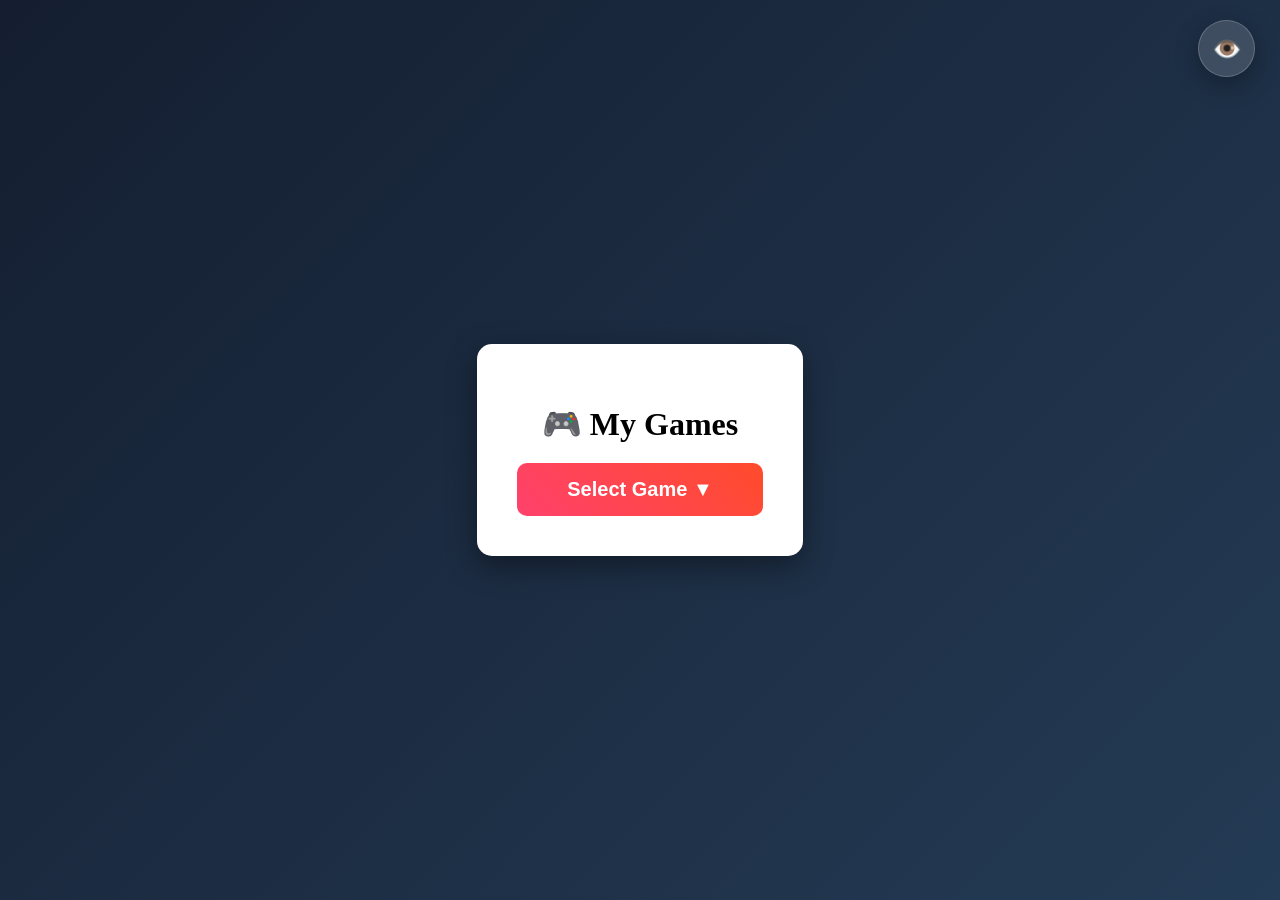
<file: index.html>
<!DOCTYPE html>
<html lang="en">

<head>

<meta charset="UTF-8">

<meta name="viewport" content="width=device-width, initial-scale=1.0">

<title>My Games Menu</title>

<link rel="stylesheet" href="game.css">
<link rel="stylesheet" href="mod.css">

</head>

<body>

<div class="mode-toggle" id="mod">👁️</div>
<div class="mainBox">

<h1>🎮 My Games</h1>

<div class="dropdown">

<button class="dropbtn" onclick="toggleMenu()">

Select Game ▼

</button>

<div id="menu" class="dropdown-content">
    
<a href="snack.html">🐍 Snake Game</a>

<a href="towerOfHanoi.html">🗼 Tower Of Hanoi</a>
<a href="rps.html">🎮 Rock Paper Scissors</a>
</div>

</div>

</div>

<script src="game.js"></script>
<script src="mod.js"></script>

</body>

</html>
</file>
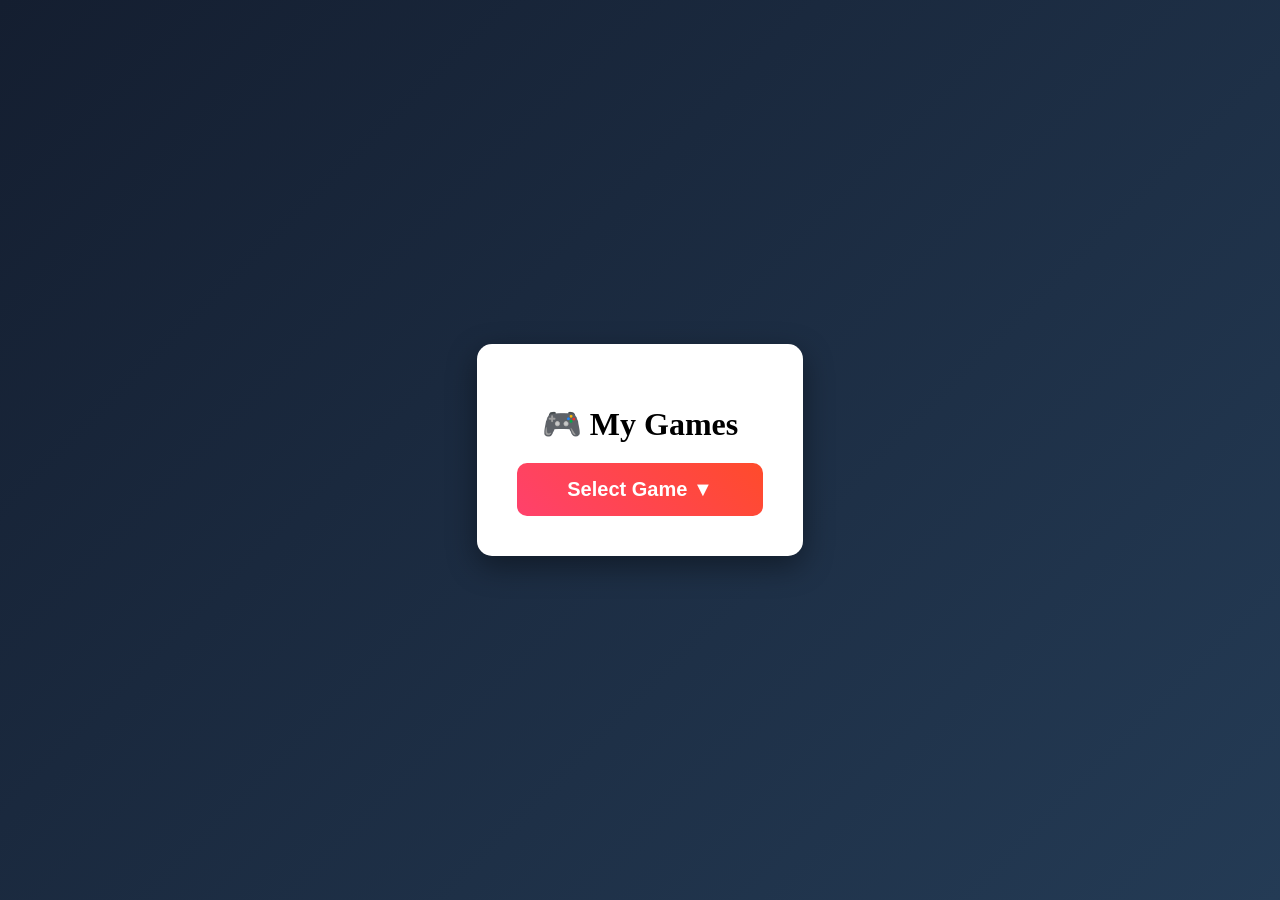
<file: game.html>
<!DOCTYPE html>
<html lang="en">

<head>

<meta charset="UTF-8">

<meta name="viewport" content="width=device-width, initial-scale=1.0">

<title>My Games Menu</title>

<link rel="stylesheet" href="game.css">

</head>

<body>


<div class="mainBox">

<h1>🎮 My Games</h1>

<div class="dropdown">

<button class="dropbtn" onclick="toggleMenu()">

Select Game ▼

</button>

<div id="menu" class="dropdown-content">
    
<a href="snack.html">🐍 Snake Game</a>

<a href="towerOfHanoi.html">🗼 Tower Of Hanoi</a>

</div>

</div>

</div>



<script src="game.js"></script>

</body>

</html>
</file>
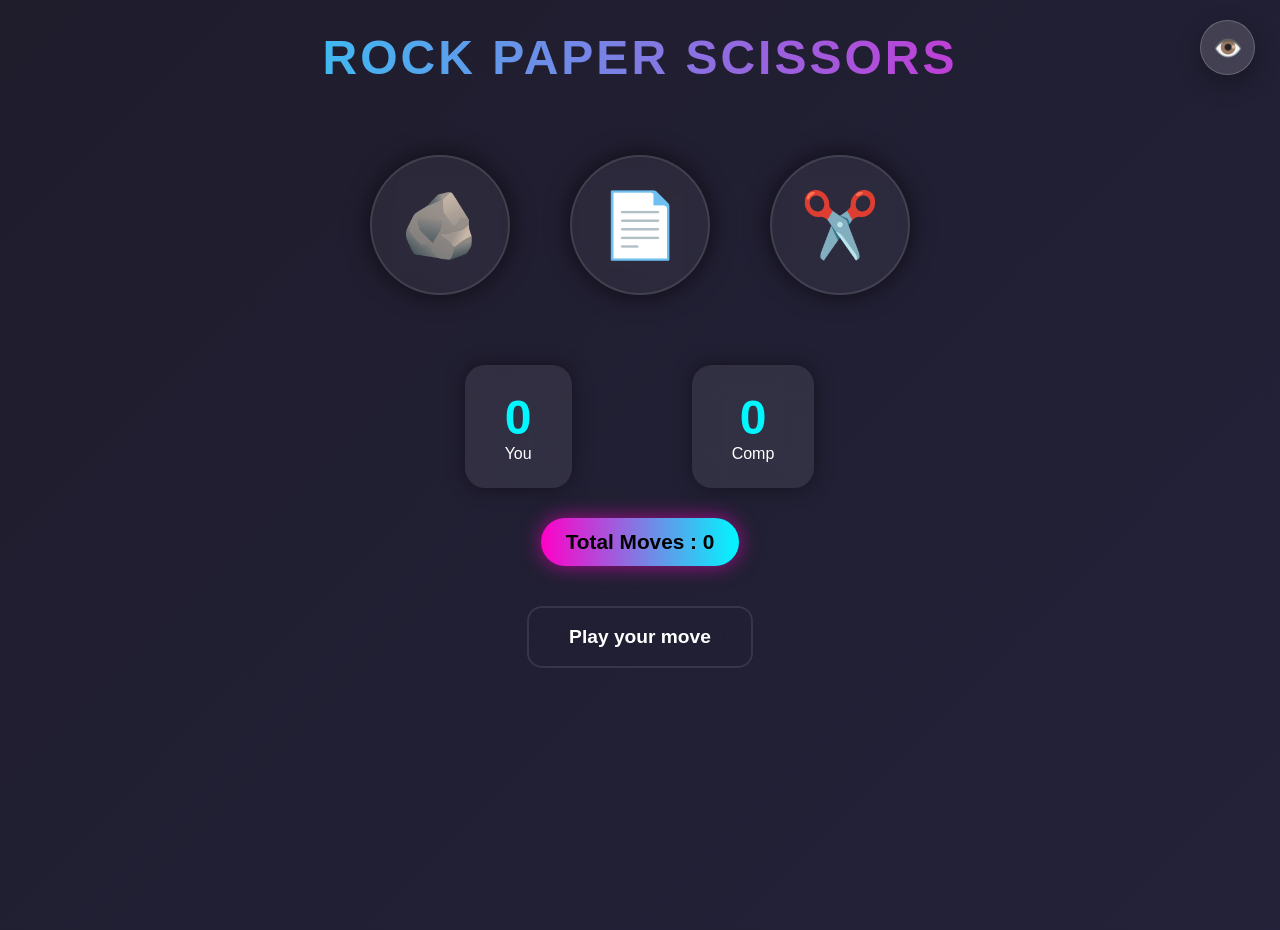
<file: rps.html>
<!DOCTYPE html>
<html lang="en">
<head>
  <meta charset="UTF-8">
  <title>Rock Paper Scissors</title>
  <link rel="stylesheet" href="rps.css">
  <link rel="stylesheet" href="mod.css">
</head>
<body>
<div class="mode-toggle" id="mod">👁️</div>
  <h1>Rock Paper Scissors</h1>

  <div class="choices">
    <div class="choice" id="rock">🪨</div>
    <div class="choice" id="paper">📄</div>
    <div class="choice" id="scissors">✂️</div>
  </div>

  <div class="score-board">
    <div class="score">
      <p id="user-score">0</p>
      <p>You</p>
    </div>
    <div class="score">
      <p id="comp-score">0</p>
      <p>Comp</p>
    </div>
  </div>

  <div class="move-counter">
  Total Moves : <span id="total-moves">0</span>
  </div>

  <div class="msg-container">
    <p id="msg">Play your move</p>
  </div>

  <!-- Winner Popup -->
<div id="winner-popup" class="popup">
  <div class="popup-content">
    <h2 id="popup-text"></h2>
    <button id="popup-restart">Play Again</button>
  </div>
</div>

  <script src="rps.js"></script>
  <script src="mod.js"></script>
</body>
</html>
</file>
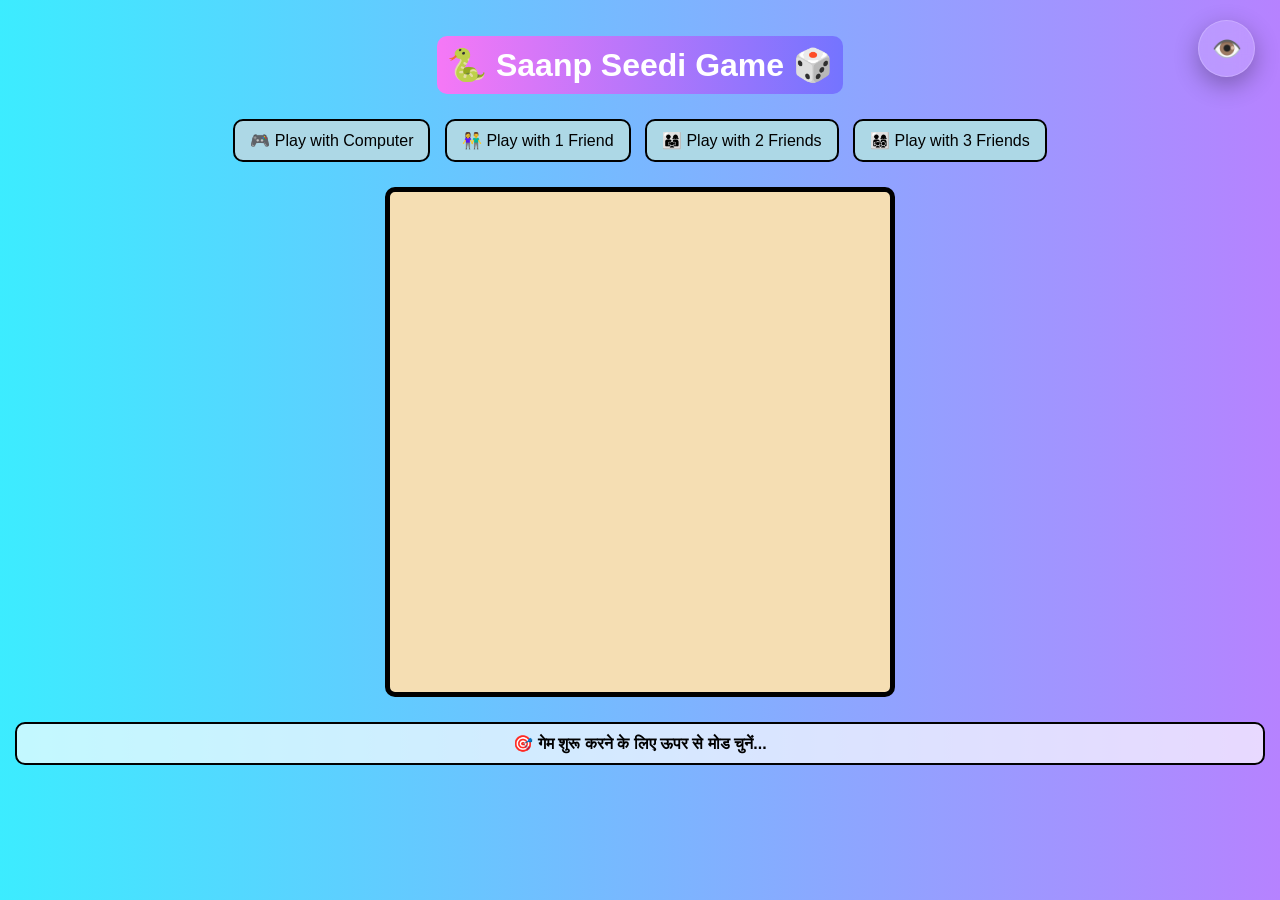
<file: snack.html>
<!DOCTYPE html>
<html lang="hi">
<head>
<meta charset="UTF-8">
<meta name="viewport" content="width=device-width, initial-scale=1.0">
<title>🐍 Saanp Seedi Game 🎲</title>
</head>
<link rel="stylesheet" href="snack.css"/>
<link rel="stylesheet" href="mod.css">
<body>
<div class="mode-toggle" id="mod">👁️</div>
<h1>🐍 Saanp Seedi Game 🎲</h1>

<!-- Options -->
<div class="options" id="optionsMenu">
  <button onclick="startGame('computer')">🎮 Play with Computer</button>
  <button onclick="startGame('friend1')">👫 Play with 1 Friend</button>
  <button onclick="startGame('friend2')">👨‍👩‍👧 Play with 2 Friends</button>
  <button onclick="startGame('friend3')">👨‍👩‍👧‍👦 Play with 3 Friends</button>
</div>

<!-- Game Board -->
<div class="gameBoard" id="board"></div>

<!-- Roll Dice Button -->
<button id="rollBtn" style="display:none;" onclick="rollDice()">🎲 पासा फेंको</button>

<!-- Dice Result Circles -->
<div class="dice-container" id="diceDisplay"></div>

<!-- Message Area -->
<div id="message">🎯 गेम शुरू करने के लिए ऊपर से मोड चुनें...</div>

<!-- Player Info -->
<div class="playerInfo" id="infoDisplay"></div>

<script src="snack.js"></script>
<script src="mod.js"></script>
</body>
</html>
</file>
<file: game.css>
/* BODY */

body{

margin:0;

font-family:Segoe UI;

background:linear-gradient(135deg,#141e30,#243b55);

height:100vh;

display:flex;

justify-content:center;

align-items:center;

}



/* MAIN BOX */

.mainBox{

text-align:center;

background:white;

padding:40px;

border-radius:15px;

box-shadow:0px 10px 30px rgba(0,0,0,0.4);

}



/* TITLE */

h1{

margin-bottom:20px;

}



/* BUTTON */

.dropbtn{

padding:15px 50px;

font-size:20px;

border:none;

border-radius:10px;

cursor:pointer;

font-weight:bold;

color:white;

background:linear-gradient(45deg,#ff416c,#ff4b2b);

transition:.3s;

}



.dropbtn:hover{

transform:scale(1.05);

}



/* MENU */

.dropdown-content{

display:none;

margin-top:15px;

width:260px;

background:white;

border-radius:10px;

overflow:hidden;

box-shadow:0px 5px 20px rgba(0,0,0,0.3);

}



/* LINKS */

.dropdown-content a{

display:block;

padding:15px;

text-decoration:none;

color:black;

font-weight:bold;

border-bottom:1px solid #eee;

transition:.3s;

}



.dropdown-content a:hover{

background:#2c3e50;

color:white;

padding-left:25px;

}



/* SHOW MENU */

.show{

display:block;

}
</file>
<file: mod.css>
/* ===== Mode Toggle Button ===== */
.mode-toggle {
    position: fixed;
    top: 20px;
    right: 25px;
    height: 55px;
    width: 55px;
    border-radius: 50%;
    display: flex;
    align-items: center;
    justify-content: center;
    font-size: 24px;
    cursor: pointer;
    z-index: 1000;

    /* Glass Effect */
    background: rgba(255, 255, 255, 0.15);
    backdrop-filter: blur(10px);
    border: 1px solid rgba(255, 255, 255, 0.2);

    box-shadow: 0 8px 25px rgba(0, 0, 0, 0.3);
    transition: all 0.4s ease;
}

/* Hover Animation */
.mode-toggle:hover {
    transform: scale(1.1) rotate(15deg);
    box-shadow: 0 10px 35px rgba(0, 0, 0, 0.5);
}

/* Click Effect */
.mode-toggle:active {
    transform: scale(0.95);
}

/* ===== Dark Mode ===== */
body.dark-mode {
    background: linear-gradient(135deg, #0f0c29, #24243e);    transition: 0.4s ease;
}
</file>
<file: rps.css>
/* ================= RESET ================= */

* {
  margin: 0;
  padding: 0;
  box-sizing: border-box;
  font-family: "Poppins", sans-serif;
}

body {
  min-height: 100vh;
  background: linear-gradient(-45deg, #0f0c29, #302b63, #24243e, #1f1c2c);
  background-size: 400% 400%;
  animation: gradientBG 12s ease infinite;
  color: white;
  text-align: center;
  overflow-x: hidden;
}

/* Animated Background */
@keyframes gradientBG {
  0% { background-position: 0% 50%; }
  50% { background-position: 100% 50%; }
  100% { background-position: 0% 50%; }
}

/* ================= TITLE ================= */

h1 {
  margin-top: 30px;
  font-size: 3rem;
  letter-spacing: 3px;
  text-transform: uppercase;
  background: linear-gradient(90deg, #00f7ff, #ff00c8);
  -webkit-background-clip: text;
  -webkit-text-fill-color: transparent;
  animation: glowTitle 2s infinite alternate;
}

@keyframes glowTitle {
  from { text-shadow: 0 0 10px #00f7ff; }
  to { text-shadow: 0 0 30px #ff00c8; }
}

/* ================= CHOICES ================= */

.choices {
  display: flex;
  justify-content: center;
  gap: 60px;
  margin: 70px 0;
}

.choice {
  height: 140px;
  width: 140px;
  font-size: 4rem;
  display: flex;
  align-items: center;
  justify-content: center;
  border-radius: 50%;
  cursor: pointer;
  position: relative;
  background: rgba(255,255,255,0.05);
  backdrop-filter: blur(10px);
  border: 2px solid rgba(255,255,255,0.1);
  transition: all 0.4s ease;
  box-shadow: 0 0 25px rgba(0,0,0,0.6);
  animation: float 4s ease-in-out infinite;
}

/* Floating Animation */
@keyframes float {
  0%,100% { transform: translateY(0px); }
  50% { transform: translateY(-15px); }
}

/* Hover Effect */
.choice:hover {
  transform: scale(1.2);
  box-shadow: 0 0 40px #00f7ff, 0 0 60px #ff00c8;
}

.choice:active {
  transform: scale(0.9);
}

/* ================= SCORE BOARD ================= */

.score-board {
  display: flex;
  justify-content: center;
  gap: 120px;
  margin-top: 20px;
}

.score {
  background: rgba(255,255,255,0.08);
  padding: 25px 40px;
  border-radius: 20px;
  backdrop-filter: blur(15px);
  box-shadow: 0 0 20px rgba(0,0,0,0.4);
  transition: 0.3s ease;
}

.score:hover {
  transform: translateY(-5px);
  box-shadow: 0 0 30px #00f7ff;
}

.score p:first-child {
  font-size: 3rem;
  font-weight: bold;
  color: #00f7ff;
}

/* ================= MOVE COUNTER ================= */

.move-counter {
  margin-top: 30px;
  font-size: 1.3rem;
  padding: 12px 25px;
  display: inline-block;
  border-radius: 30px;
  background: linear-gradient(90deg, #ff00c8, #00f7ff);
  color: black;
  font-weight: bold;
  box-shadow: 0 0 20px rgba(255,0,200,0.6);
  animation: pulse 2s infinite;
}

@keyframes pulse {
  0% { transform: scale(1); }
  50% { transform: scale(1.05); }
  100% { transform: scale(1); }
}

/* ================= MESSAGE ================= */

.msg-container {
  margin-top: 40px;
}

#msg {
  display: inline-block;
  padding: 18px 40px;
  border-radius: 15px;
  font-size: 1.2rem;
  font-weight: bold;
  border: 2px solid rgba(255,255,255,0.1);
  backdrop-filter: blur(15px);
  transition: all 0.4s ease;
}

.win {
    background-color: rgb(0, 75, 0);
}

.lose {
    background-color: rgb(141, 0, 0);
}

.draw {
    background-color: rgb(191, 124, 0);
}

/* ================= POPUP ================= */

.popup {
  position: fixed;
  top: 0;
  left: 0;
  width: 100%;
  height: 100%;
  background: rgba(0,0,0,0.85);
  display: none;
  align-items: center;
  justify-content: center;
  z-index: 99999;
  opacity: 0;
  transition: opacity 0.3s ease;
}

.popup.show {
  display: flex;
  opacity: 1;
}

.popup-content {
  background: rgba(255,255,255,0.08);
  backdrop-filter: blur(25px);
  padding: 60px;
  border-radius: 30px;
  text-align: center;
  transform: scale(0.5);
  transition: 0.5s ease;
  box-shadow: 0 0 60px #00f7ff;
}

.popup.show .popup-content {
  transform: scale(1);
}

.popup-content h2 {
  font-size: 2rem;
  margin-bottom: 30px;
  background: linear-gradient(90deg, #00f7ff, #ff00c8);
  -webkit-background-clip: text; /* Gradient Text */  
  -webkit-text-fill-color: transparent;  /* Gradient Text */
  animation: glowPopupTitle 2s infinite alternate;
}

/* Button */
#popup-restart {
  padding: 12px 35px;
  border: none;
  border-radius: 50px;
  font-size: 1rem;
  cursor: pointer;
  background: linear-gradient(90deg, #ff00c8, #00f7ff);
  color: black;
  font-weight: bold;
  transition: 0.4s ease;
}

#popup-restart:hover {
  transform: scale(1.15);
  box-shadow: 0 0 30px #ff00c8;
}
</file>
<file: snack.css>
body {
    background: linear-gradient(to right, #3cecff, #b682ff);
    font-family: Arial, sans-serif;
    text-align: center;
    margin: 0;
    padding: 15px;
  }

  h1 {
    background: linear-gradient(to right, #f678f6, #7474ff);
    padding: 10px;
    border-radius: 10px;
    display: inline-block;
    color: white;
    margin-bottom: 20px;
  }

  .options {
    margin-bottom: 20px;
  }

  button {
    font-size: 16px;
    padding: 10px 15px;
    border: 2px solid black;
    border-radius: 10px;
    cursor: pointer;
    background-color: lightblue;
    transition: 0.3s;
    margin: 5px;
  }

  button:hover { background-color: deepskyblue; }

  .gameBoard {
    margin: 10px auto;
    width: 500px;
    height: 500px;
    border: 5px solid black;
    border-radius: 10px;
    background-color: #f5deb3;
    display: grid;
    grid-template-columns: repeat(10, 1fr);
    grid-template-rows: repeat(10, 1fr);
    position: relative;
  }

  .cell {
    border: 1px solid black;
    display: flex;
    align-items: center;
    justify-content: center;
    font-weight: bold;
    font-size: 14px;
    position: relative;
  }

  .ladder { background-color: #fff176; } /* Yellow for ladder */
  .snake { background-color: #a5d6a7; }  /* Green for snake */

  .arrow {
    position: absolute;
    font-size: 18px;
  }

  .player {
    position: absolute;
    width: 22px;
    height: 22px;
    border-radius: 50%;
    border: 2px solid black;
    transition: all 0.3s ease;
  }

  .player1 { background-color: red; }
  .computer { background-color: purple; }
  .friend1 { background-color: orange; }
  .friend2 { background-color: blue; }
  .friend3 { background-color: green; }

  #message {
    margin-top: 15px;
    background: #ffffffb0;
    border: 2px solid black;
    border-radius: 10px;
    padding: 10px;
    font-weight: bold;
  }

  .dice-container {
    display: flex;
    justify-content: center;
    gap: 10px;
    margin-top: 10px;
    flex-wrap: wrap;
  }

  .dice-circle {
    width: 60px;
    height: 60px;
    border-radius: 50%;
    border: 3px solid black;
    display: flex;
    justify-content: center;
    align-items: center;
    font-size: 22px;
    font-weight: bold;
    background-color: white;
    transition: 0.3s;
  }

  .playerInfo {
    display: flex;
    justify-content: center;
    gap: 20px;
    flex-wrap: wrap;
    margin-top: 10px;
  }

  .playerLabel {
    display: flex;
    align-items: center;
    gap: 8px;
    font-weight: bold;
  }



  
  .colorBox {
    width: 20px;
    height: 20px;
    border-radius: 50%;
    border: 2px solid black;
  }

  @media (max-width: 768px) {
    .gameBoard { width: 320px; height: 320px; }
    .cell { font-size: 10px; }
    .player { width: 16px; height: 16px; }
    .dice-circle { width: 45px; height: 45px; font-size: 18px; }
  }
</file>
